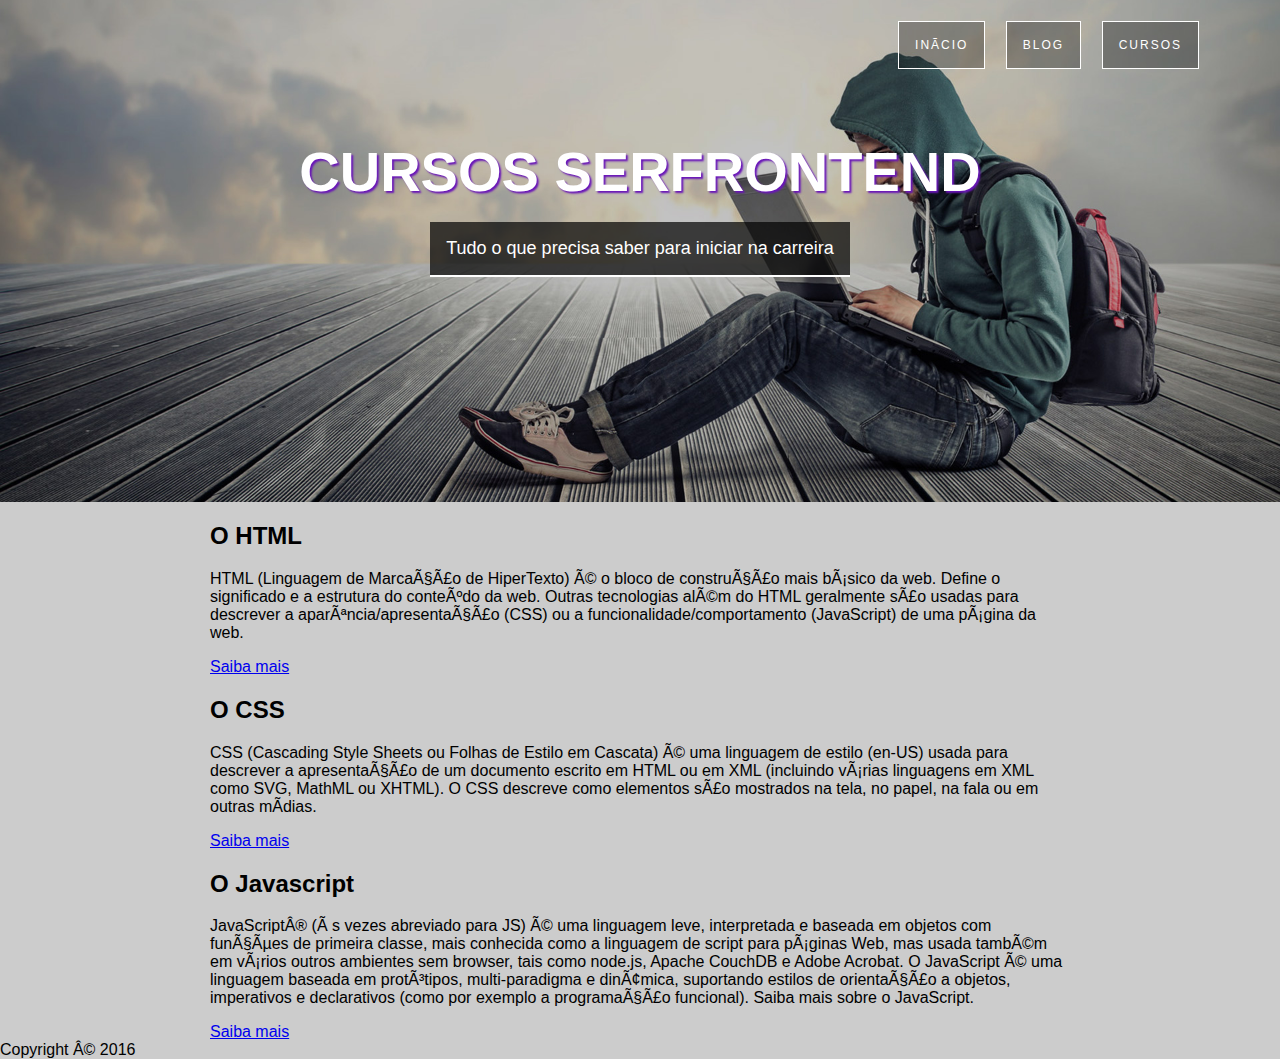
<file: Atividades/videoskil/Projetocss/index.html>
<!DOCTYPE html>
<html lang="pt-br>
<head>
    <meta charset="UTF-8">
   
    <title>Projeto css</title>
    <link rel="stylesheet" type="" href="STYLE/stilo.css">
</head>
<body>
    <header class="hero">
        <nav>
            <ul>
                <li><a href="#">Início</a></li>
                <li><a href="#">Blog</a></li>
                <li><a href="#">Cursos</a></li>
            </ul>
        </nav>
        
        <div class="hero-conteudo">
            <h1>CURSOS SERFRONTEND</h1>
            <p>Tudo o que precisa saber para iniciar na carreira</p>
            
        </div>
    </header>

    <main>
        <div class="container">
            <section>

                <article>
                    <header>
                        <h2>O HTML</h2>
                        <p>HTML (Linguagem de Marcação de HiperTexto) é o bloco de construção mais básico da web. Define o significado e a estrutura do conteúdo da web. Outras tecnologias além do HTML geralmente são usadas para descrever a aparência/apresentação (CSS) ou a funcionalidade/comportamento (JavaScript) de uma página da web.</p>
                       <a href="#">Saiba mais</a>
                    </header>
                </article>

                <article>
                    <header>
                        <h2>O CSS</h2>
                        <p>CSS (Cascading Style Sheets ou Folhas de Estilo em Cascata) é uma linguagem de estilo (en-US) usada para descrever a apresentação de um documento escrito em HTML ou em XML (incluindo várias linguagens em XML como SVG, MathML ou XHTML). O CSS descreve como elementos são mostrados na tela, no papel, na fala ou em outras mídias.</p>
                       <a href="#">Saiba mais</a>
                    </header>
                </article>

                <article>
                    <header>
                        <h2>O Javascript</h2>
                        <p>JavaScript® (às vezes abreviado para JS) é uma linguagem leve, interpretada e baseada em objetos com funções de primeira classe, mais conhecida como a linguagem de script para páginas Web, mas usada também em vários outros ambientes sem browser, tais como node.js, Apache CouchDB e Adobe Acrobat. O JavaScript é uma linguagem baseada em protótipos, multi-paradigma e dinâmica, suportando estilos de orientação a objetos, imperativos e declarativos (como por exemplo a programação funcional). Saiba mais sobre o JavaScript.</p>
                       <a href="#">Saiba mais</a>
                    </header>
                </article>

            </section>
            
        </div>
    </main>

    <footer>
        Copyright © 2016
    </footer>
</body>
</html>
</file>
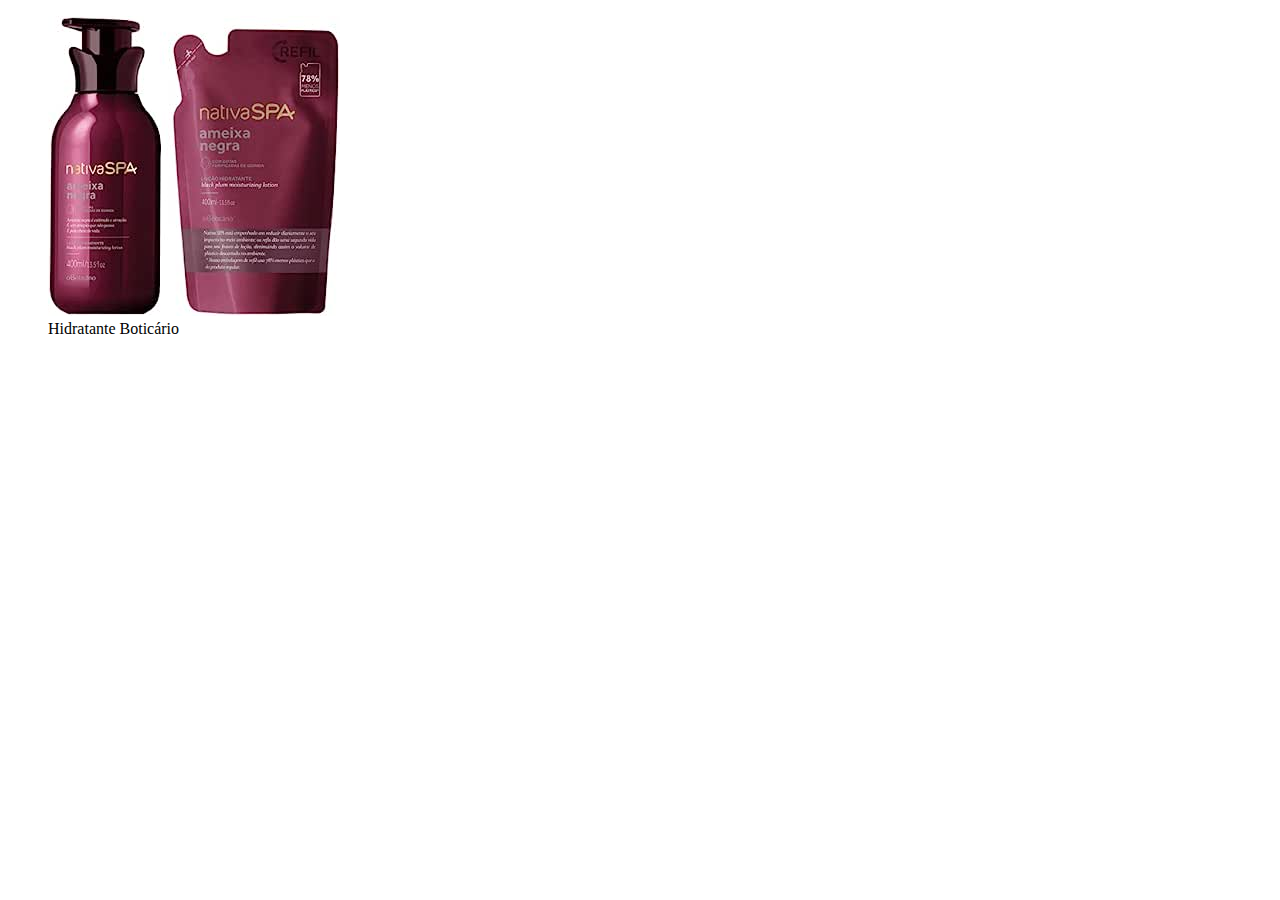
<file: IMAGEM/atimagem.html>
<!DOCTYPE html>
<html lang="en">
<head>
    <meta charset="UTF-8">
    <meta name="viewport" content="width=device-width, initial-scale=1.0">
    <title>Trabalho com imagens</title>
</head>

<style>
    .ameixa{
        width: 200px;
        height: 200px;

    }
    body{
        background-color: rgb(red, green, blue);
    }
    a{
        text-decoration: none;
        color: rgb(red, green, blue);
    }
    fieldset{
        width: 700px;

    }
</style>




<body>
    <figure>
        <img src="IMAGENS/nativaameixa_.jpg" alt="creme ameixa">
        <figcaption>Hidratante Boticário</figcaption>
    </figure>

    
</body>

</html>
</file>
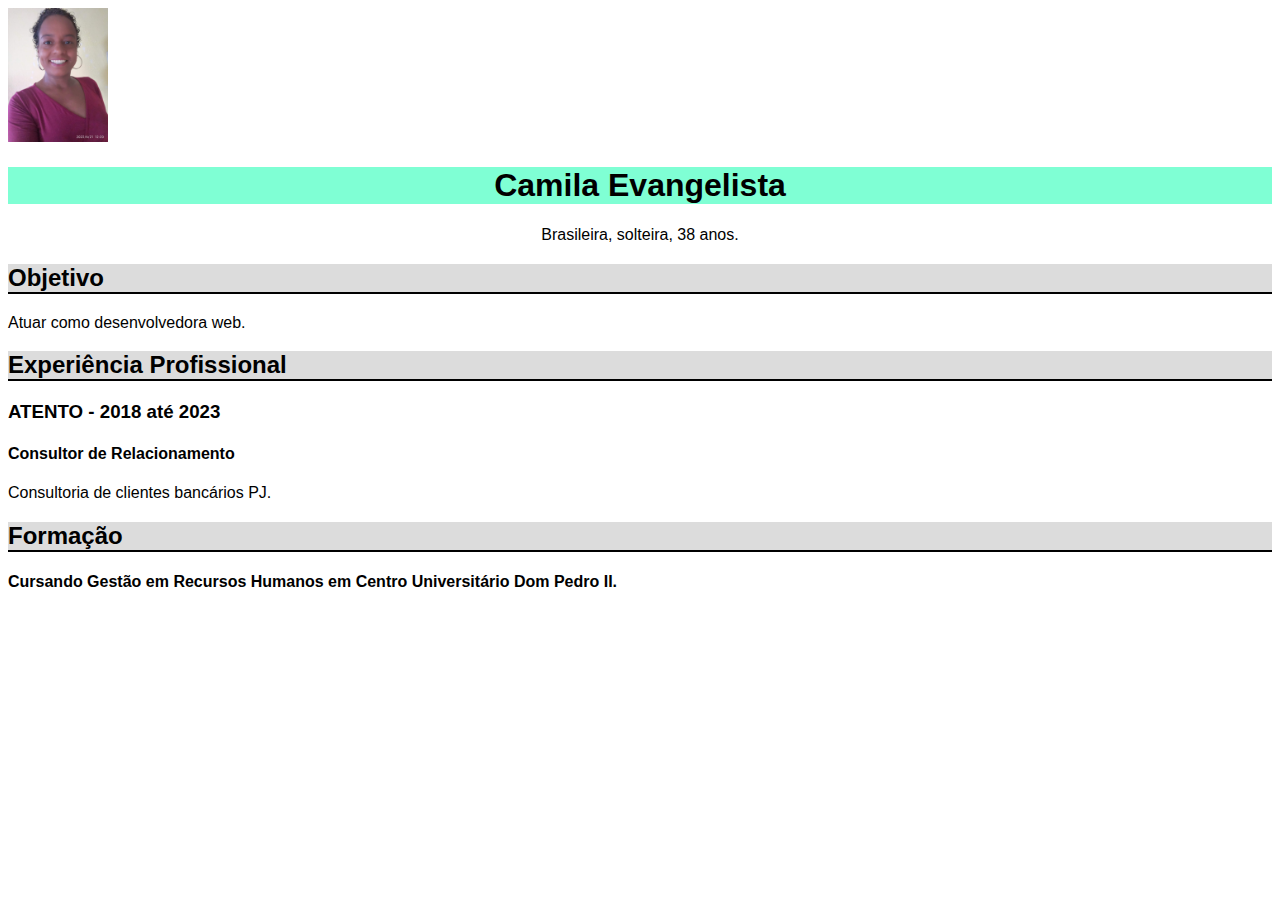
<file: Atividades/curriculo/curriculo.html>
<!DOCTYPE html>
<html lang="pt-br">
    <head>
        <meta charset="UTF-8">
        <meta name="viewport" content="width=device-width, initial-scale=1.0">
        <title>Document</title>
        <style>
            body{
                font-family:  Calibri, Trebuchet MS, sans-serif;
            }

            h1 {
                background-color: aquamarine;
            }

            .centro {
                text-align: center;
            }

            .caixa h2 {
                background-color: gainsboro;
                border-bottom: 2px solid black;
            }
        </style>
    </head>
    <body>

        <div>
            <div>
                <img src="IMG_20220621_122041.jpg"  width="100"></img>

                <div class="centro">
                    <h1> Camila Evangelista </h1>
                    <p> Brasileira, solteira, 38 anos. </p>
                </div>
            </div>

            <div id="informacoes">
                <div class="caixa">
                    <h2> Objetivo </h2>
                    <p>
                        Atuar como desenvolvedora web.
                    </p>
                </div>

                <div class="caixa">
                    <h2>Experiência Profissional </h2>

                    <h3> ATENTO - 2018 até 2023 </h3>
                    <h4> Consultor de Relacionamento </h4>

                    <p> Consultoria de clientes bancários PJ.</p>
                </div>

                <div class="caixa">
                    <h2>Formação</h2>
                    <h4> Cursando Gestão em Recursos Humanos em Centro Universitário Dom Pedro II.</h4>
                </div>

            </div>
        </div>

    </body>
</html>
</file>
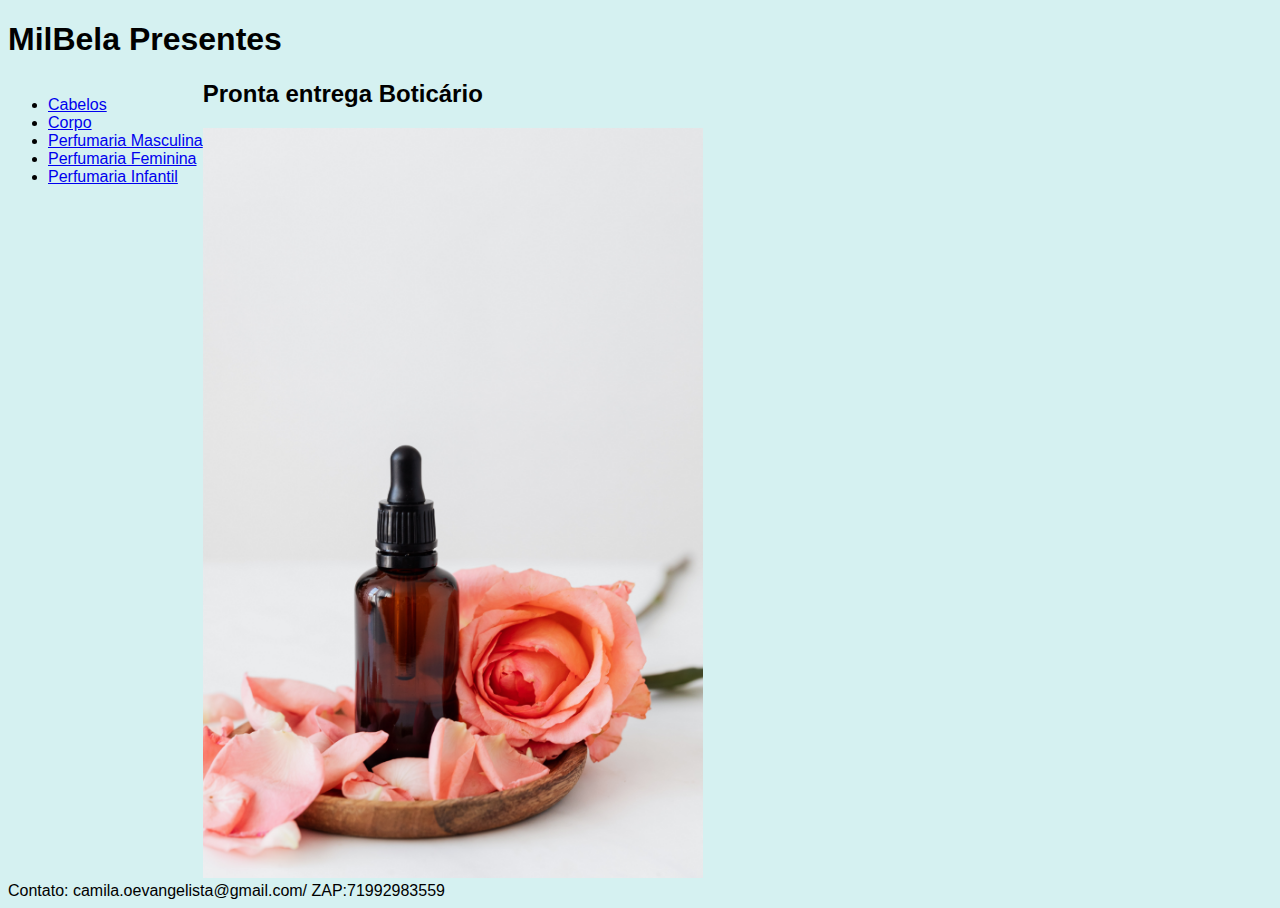
<file: Atividades/Minha loja/Minhaloja.html>
<!DOCTYPE html>
<html lang="en">
    <head>
        <meta charset="UTF-8" />
        <meta name="viewport" content="width=device-width, initial-scale=1.0" />
        <title>Minha loja online</title>
        <link rel="stylesheet" href="minhaloj.css">
    </head>

    <body>
        <header>
            <h1>MilBela Presentes</h1>
        </header>

        <nav style="float: left;">
            
            <ul>
                <li><a href="#">Cabelos</a></li>
                <li><a href="#">Corpo</a></li>
                <li><a href="#">Perfumaria Masculina</a></li>
                <li><a href="#">Perfumaria Feminina</a></li>
                <li><a href="#">Perfumaria Infantil</a></li>
            </ul>
        </nav>

        <main style="float: right: ;">
            <h2>Pronta entrega Boticário</h2>
            <img src="perfume.jpg" alt="" width="500" />
           
        </main>
        <tr></tr>

        <footer> Contato: camila.oevangelista@gmail.com/ ZAP:71992983559</footer>
    </body>
</html>
</file>
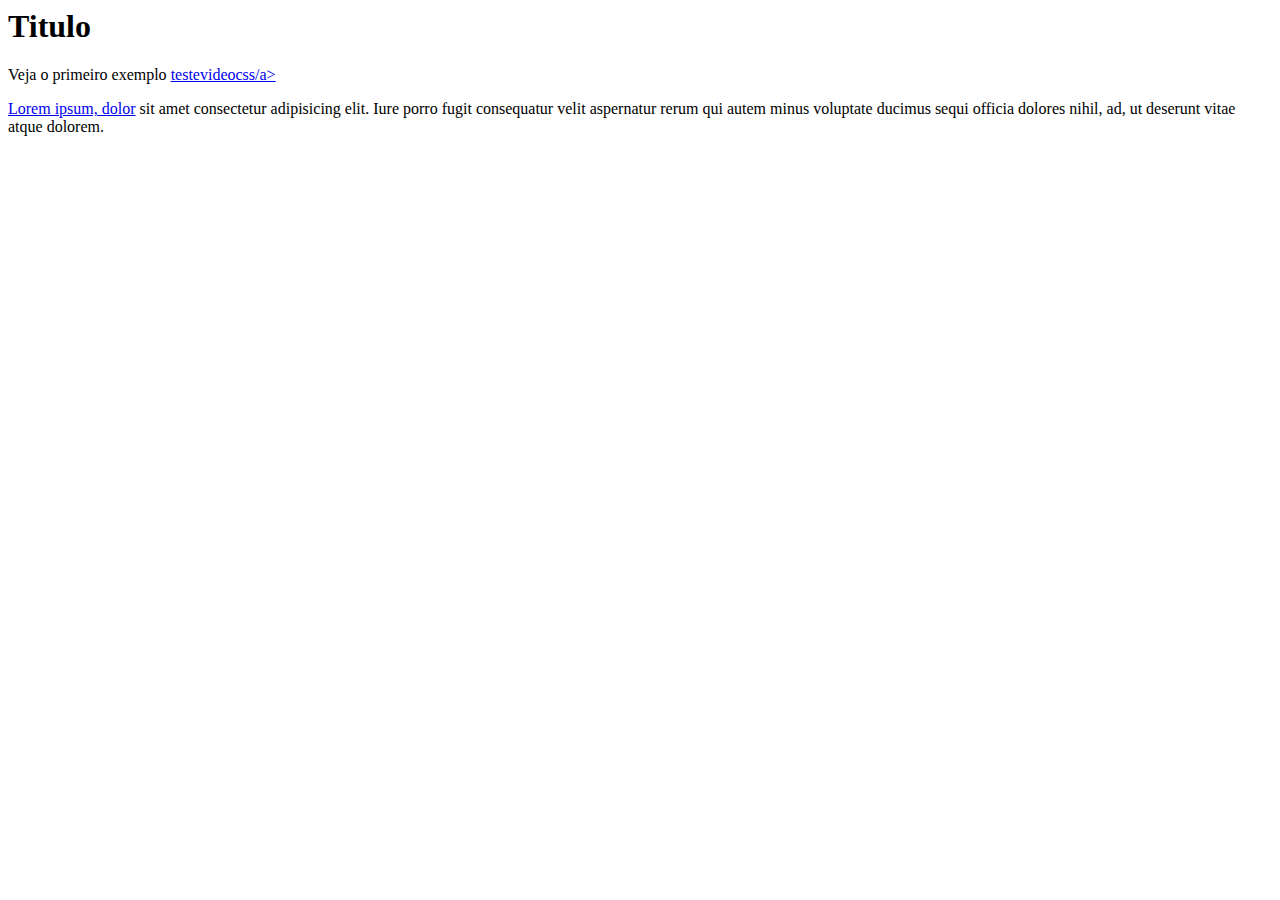
<file: Atividades/videoskil/introducaoclasses.html>
<html lang="pt-br">
<head>
    <meta charset="UTF-8">
    <meta name="viewport" content="width=device-width, initial-scale=1.0">
    <title>Document</title>

<!--   <link rel="stylesheet" href="testevideo.css">--> 

</head>

<body>

<h1 class="destaque"> Titulo</h1>

<p>Veja o primeiro exemplo <a href="testevideo.html">testevideocss/a></p>


<p> <a href="#">Lorem ipsum, dolor</a> sit amet consectetur adipisicing elit. Iure porro fugit consequatur 
    velit aspernatur rerum qui autem minus voluptate ducimus sequi officia dolores nihil, 
    ad, ut deserunt vitae atque dolorem.</p>


</body>

</html>
</file>
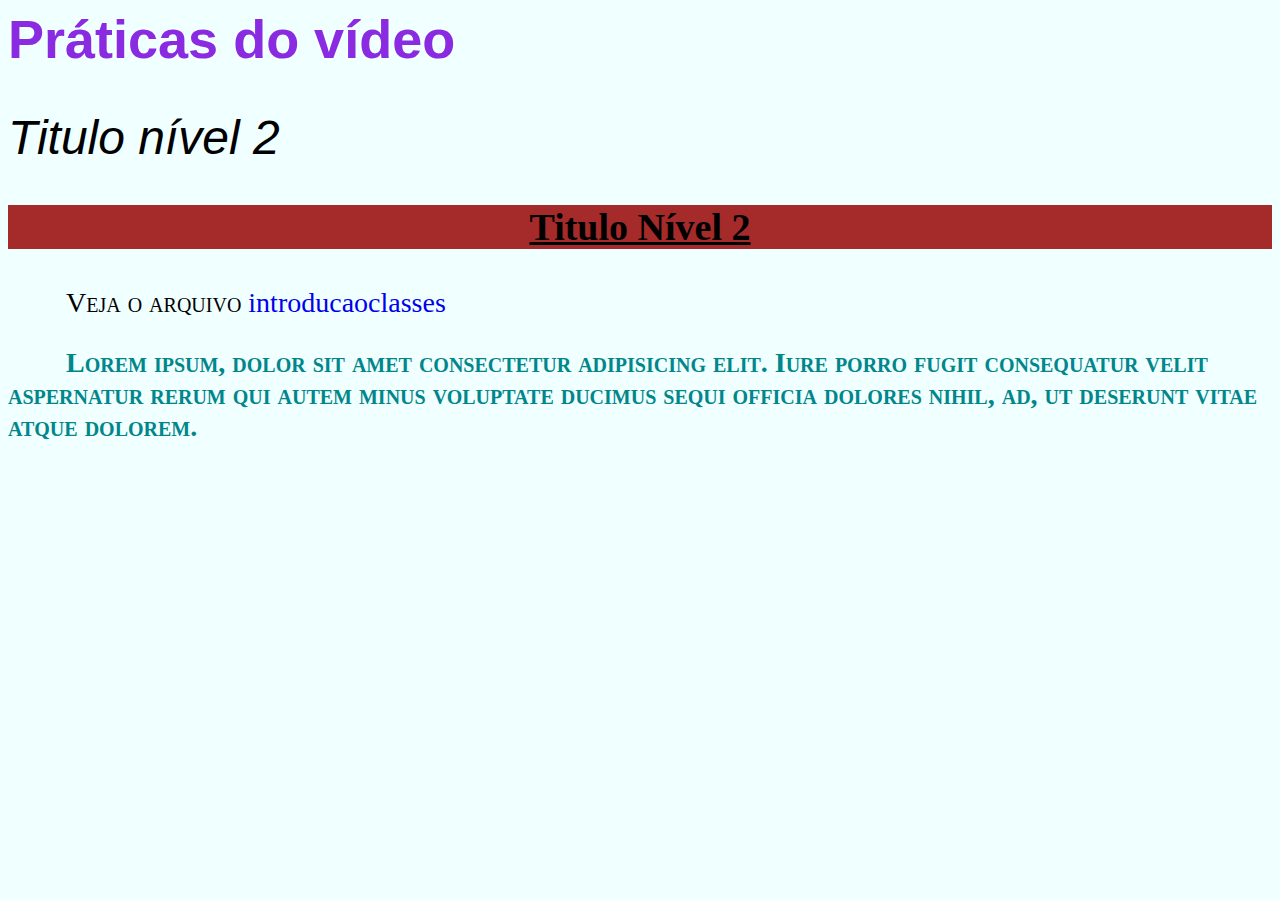
<file: Atividades/videoskil/testevideo.html>
<html lang="pt-br">
<head>
    <meta charset="UTF-8">
    <meta name="viewport" content="width=device-width, initial-scale=1.0">
    <title>Document</title>

<link rel="stylesheet" href="testevideo.css">

</head>

<body>

<h1> Práticas do vídeo</h1>


<h2> Titulo nível 2</h2>

<h3>Titulo nível 2 </h3>

<p>Veja o arquivo <a href="introducaoclasses.html">introducaoclasses</a> </p>

<p  
class="destaque" <a href="#">Lorem ipsum, dolor</a> sit amet consectetur adipisicing elit. Iure porro fugit consequatur 
    velit aspernatur rerum qui autem minus voluptate ducimus sequi officia dolores nihil, 
    ad, ut deserunt vitae atque dolorem.</p>


</body>

</html>
</file>
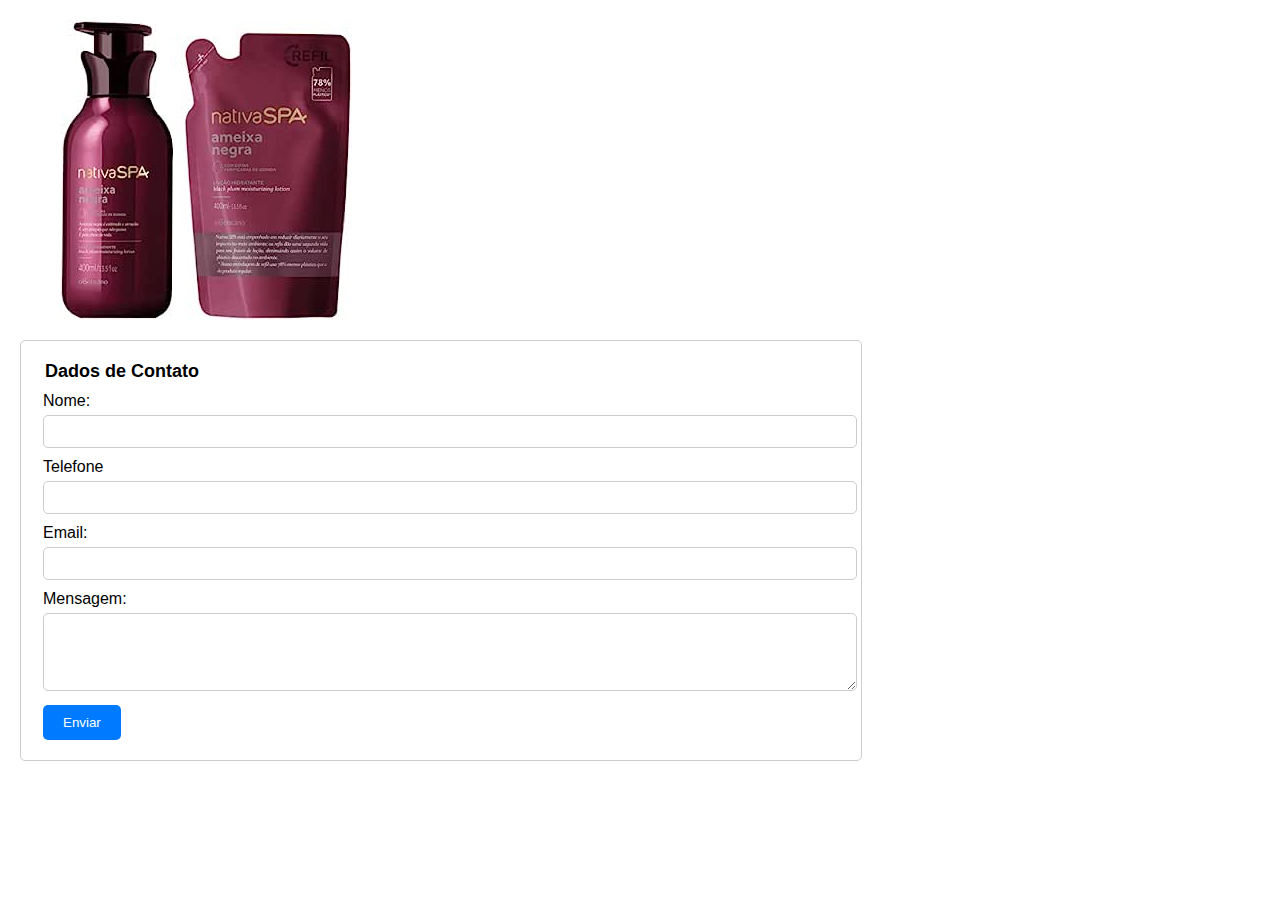
<file: Atividades/videoskil/IMAGEM/atimagem.html>
<!DOCTYPE html>
<html lang="pt-br">
    <head>
        <meta charset="UTF-8" />
        <meta name="viewport" content="width=device-width, initial-scale=1.0" />
        <title>Trabalho com imagens</title>
        <link rel="stylesheet" href="atimagem.css">
    </head>
    <body>
    

        <figure>
            <img src="imagens/nativaameixa_.jpg" class="ameixa" alt="Creme" />
            <figcaption></figcaption>
        </figure>

        <form action="">
            <fieldset>
                <legend>Dados de Contato</legend>

                <label for="nome">Nome:</label>
                <input type="text" id="nome" name="nome" required />

                <label for="telefone">Telefone</label>
                <input type="tel" id="telefone" name="telefone" required />

                <label for="email">Email:</label>
                <input type="email" id="email" name="email" required />

                <label for="mensagem">Mensagem:</label>
                <textarea
                    id="mensagem"
                    name="mensagem"
                    rows="4"
                    required
                ></textarea>

                <input type="submit" value="Enviar" />
            </fieldset>
        </form>

    
    </body>
</html>
</file>
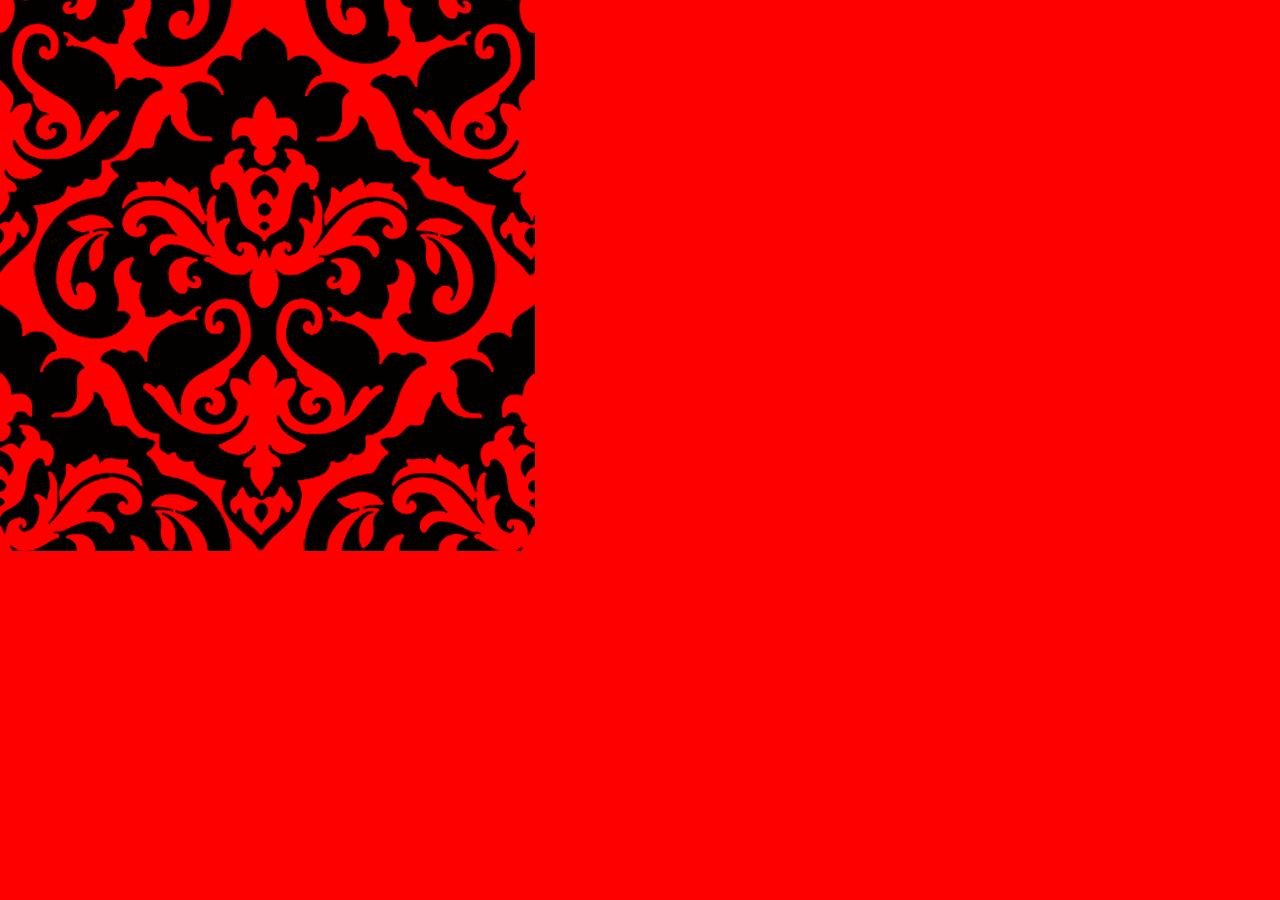
<file: Atividades/videoskil/intoducao-imagem/bg-atalho.html>
<!DOCTYPE html>
<html lang="en">
<head>
    <meta charset="UTF-8">
    

    <title>Background atalho</title>

    <style>
        body{
            font-size: 200%;
            line-height: 2;
            color: white;
            background: url(imagens/tile-pattern.png) red
            no-repeat fixed

           
        }

        p{
            margin: 150px;
        }
    </style>
</head>
<body>
    
</body>
</html>
</file>
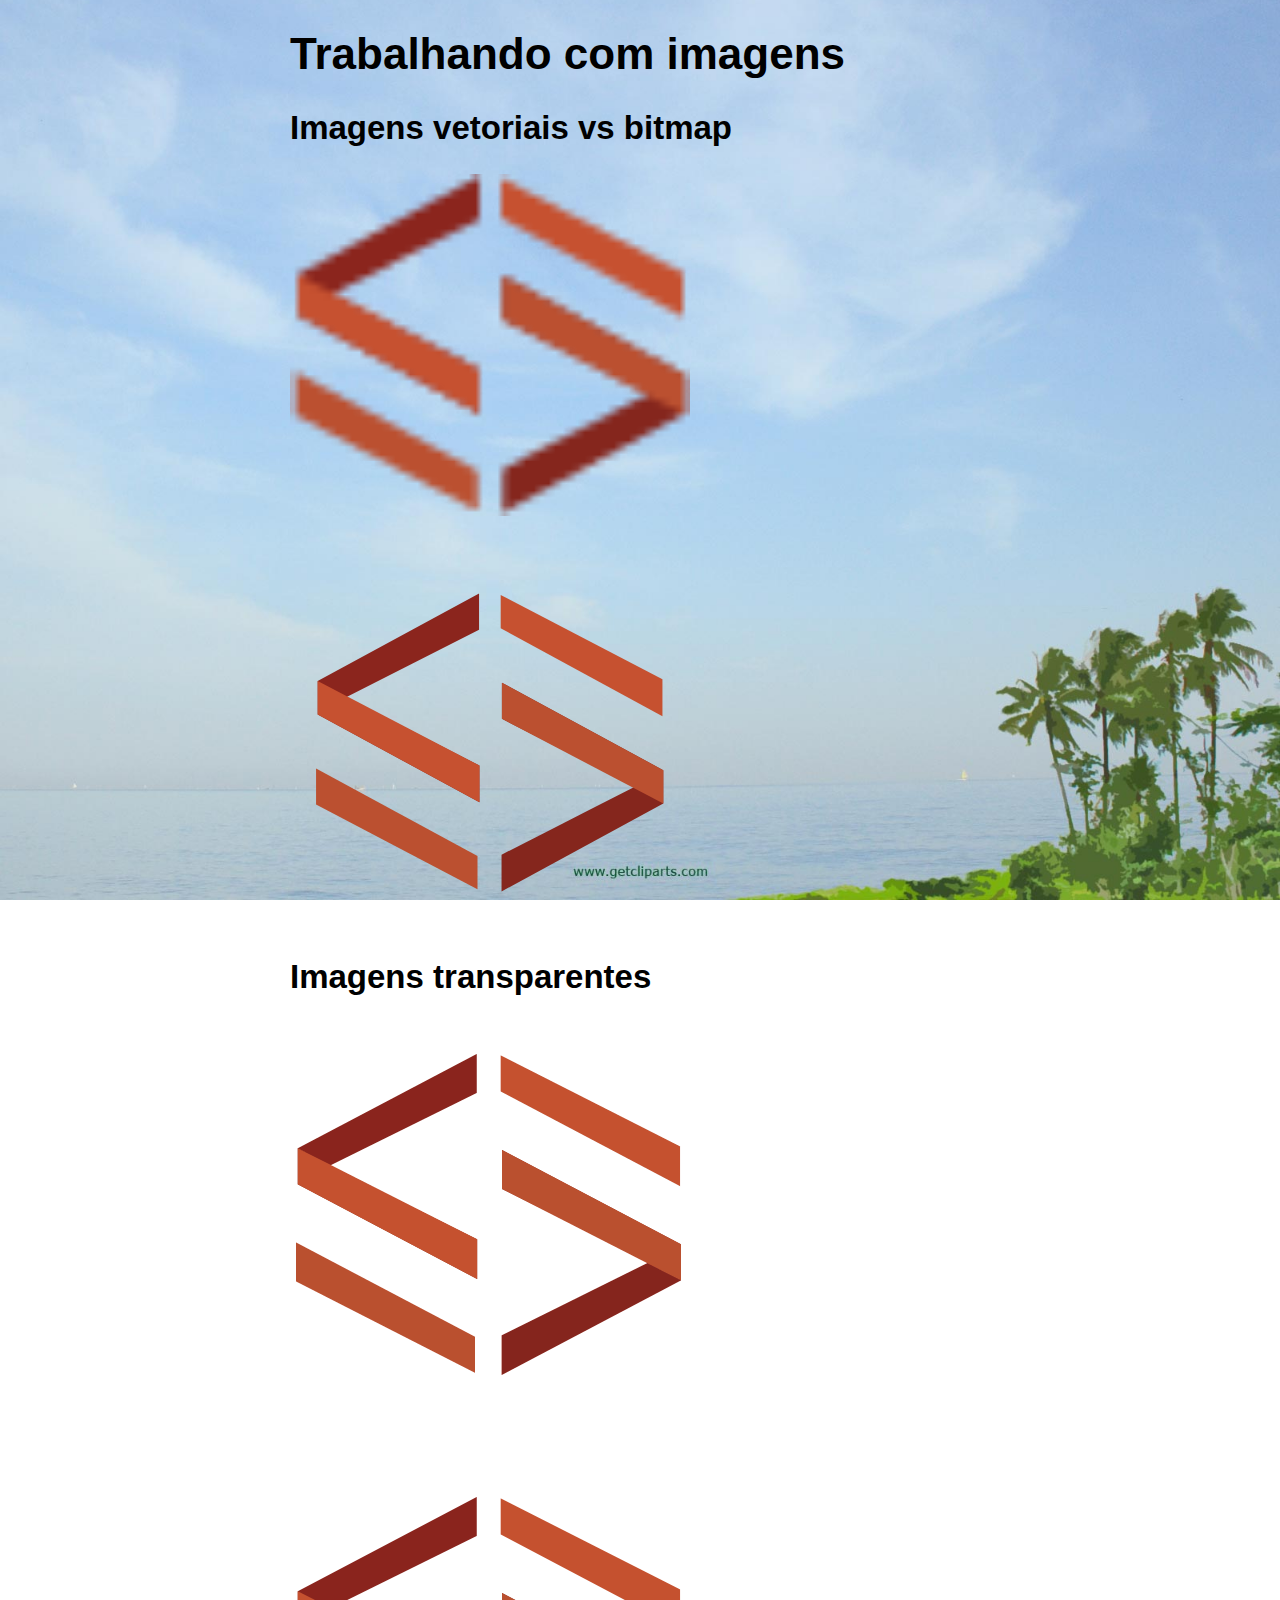
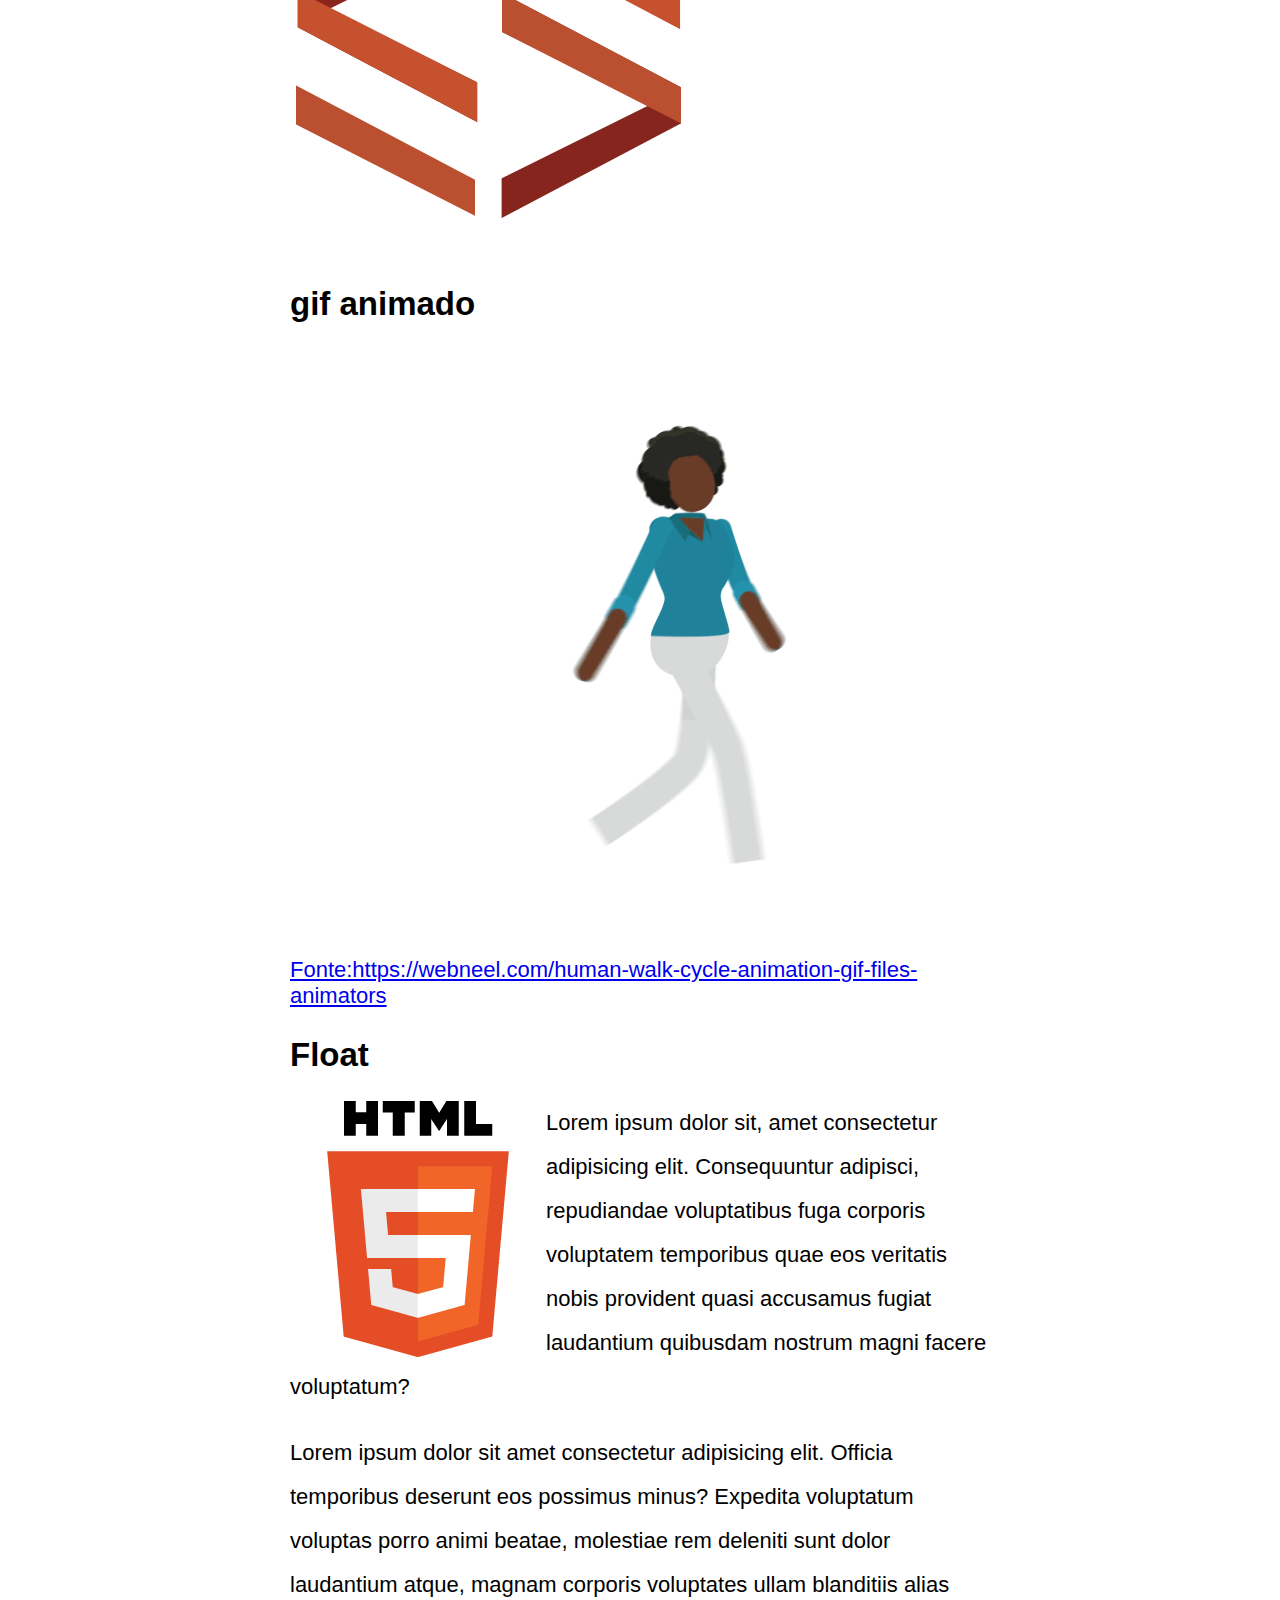
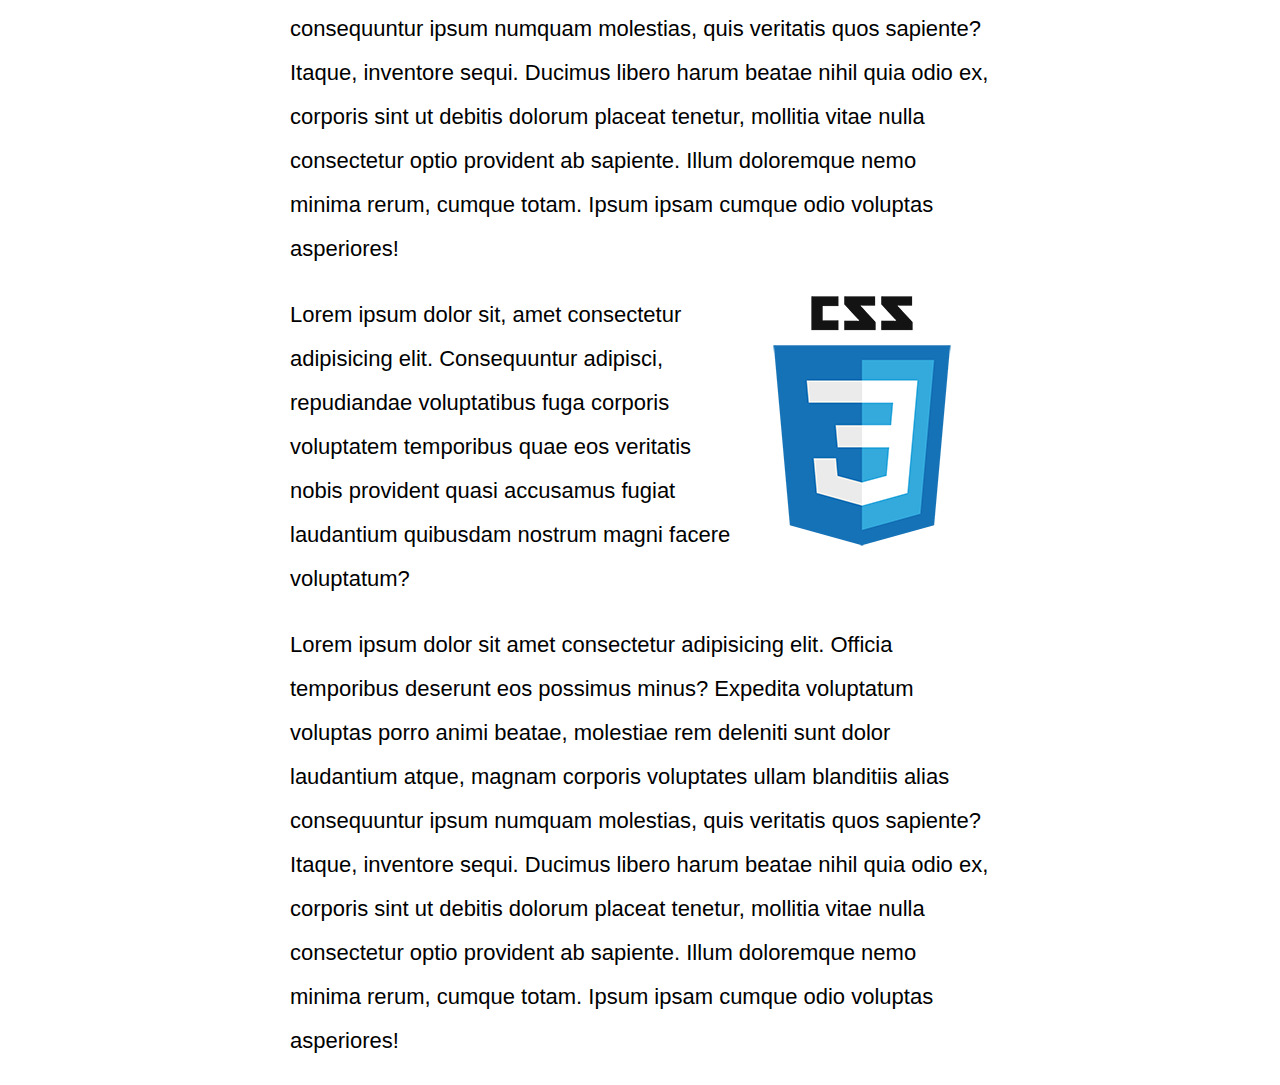
<file: Atividades/videoskil/intoducao-imagem/intoducao.html>
<!DOCTYPE html>
<html lang="en">
<head>
    <meta charset="UTF-8">
    
    <title>Trabalhando com imagens</title>

    <style>
        body{
            font-size: 22px;
            font-family: sans-serif;
            width: 700px;
            margin: auto;

            background-image: url(imagens/bg.jpg);
            background-repeat: no-repeat;
            background-attachment: fixed;
            background-size: cover;
            background-position: right bottom;
        }

        p{
            line-height: 2;
        }
        .img-logo{
            width: 400px;
        }

        .img-html{
            float: left;
        }

        .img-css{
            float:right;
        }
    </style>
</head>
<body>
    <h1>Trabalhando com imagens</h1>

    <h2>Imagens vetoriais vs bitmap</h2>

    <img src="imagens/logo_ser-frontend-ico.png" class="img-logo" alt="logotipo serfrontend">
    <br><br><br>
    <img src="imagens/logo_ser-frontend-ico.svg" class="img-logo" alt="logotipo serfrontend">

    <h2>Imagens transparentes</h2>

    <img src="imagens/logo_ser-frontend-ico-transparente.gif" alt="">
    <br><br><br>
    <img src="imagens/logo_ser-frontend-ico-transparente.png" alt="">


    <h2>gif animado</h2>
    <img src="imagens/walk.gif" alt="animação mulher andando">
    <br>
    
    <a href="https://webneel.com/human-walk-cycle-animation-gif-files-animators">Fonte:https://webneel.com/human-walk-cycle-animation-gif-files-animators</a>
    
    <h2>Float</h2>
    
    <img src="imagens/html5.png" alt="logotipo HTML5" class="img-html">
    <p>Lorem ipsum dolor sit, amet consectetur adipisicing elit. Consequuntur adipisci, repudiandae voluptatibus fuga corporis voluptatem temporibus quae eos veritatis nobis provident quasi accusamus fugiat laudantium quibusdam nostrum magni facere voluptatum?
    </p>
    <p>Lorem ipsum dolor sit amet consectetur adipisicing elit. Officia temporibus deserunt eos possimus minus? Expedita voluptatum voluptas porro animi beatae, molestiae rem deleniti sunt dolor laudantium atque, magnam corporis voluptates ullam blanditiis alias consequuntur ipsum numquam molestias, quis veritatis quos sapiente? Itaque, inventore sequi. Ducimus libero harum beatae nihil quia odio ex, corporis sint ut debitis dolorum placeat tenetur, mollitia vitae nulla consectetur optio provident ab sapiente. Illum doloremque nemo minima rerum, cumque totam. Ipsum ipsam cumque odio voluptas asperiores!</p>
    <img src="imagens/css3.png" alt="logotipo css3" class="img-css">
    <p>Lorem ipsum dolor sit, amet consectetur adipisicing elit. Consequuntur adipisci, repudiandae voluptatibus fuga corporis voluptatem temporibus quae eos veritatis nobis provident quasi accusamus fugiat laudantium quibusdam nostrum magni facere voluptatum?
    </p>
    <p>Lorem ipsum dolor sit amet consectetur adipisicing elit. Officia temporibus deserunt eos possimus minus? Expedita voluptatum voluptas porro animi beatae, molestiae rem deleniti sunt dolor laudantium atque, magnam corporis voluptates ullam blanditiis alias consequuntur ipsum numquam molestias, quis veritatis quos sapiente? Itaque, inventore sequi. Ducimus libero harum beatae nihil quia odio ex, corporis sint ut debitis dolorum placeat tenetur, mollitia vitae nulla consectetur optio provident ab sapiente. Illum doloremque nemo minima rerum, cumque totam. Ipsum ipsam cumque odio voluptas asperiores!</p>



</body>
</html>
</file>
<file: Atividades/videoskil/Projetocss/STYLE/stilo.css>
body {
    margin: 0;
    font-family: Arial, Helvetica, sans-serif;
    background-color: #ccc;
}

.hero {
    background-image: url(../imagens/bg-3.jpg);
    height: 500px;
    background-size: cover;
    background-position: right center;
    padding: 1px;
}
.hero-conteudo {
    margin: 70px auto 0;
    width: 80%;
    text-align: center;
    color: white;
}
.hero-conteudo h1 {
    font-size: 56px;
    text-shadow: 2px 2px 2px rgb(105, 21, 184);
    text-transform: uppercase;
    margin-bottom: 0;
}

.hero-conteudo p {
    background-color: rgba(0, 0, 0, 0.7);
    font-size: 18px;
    display: inline-block;
    padding: 16px;
    border-bottom: 2px solid;
}

.hero nav ul {
    margin: 20px 80px 0 0;
    text-align: right;
}
.hero nav li {
    display: inline-block;
    list-style-type: none;
    border: 1px solid white;
    margin-left: 16px;
}
.hero nav a {
    background-color: rgba(0, 0, 0, 0.3);
    padding: 16px;
    display: block;
    color: white;
    text-decoration: none;
    text-transform: uppercase;
    font-size: 12px;
    letter-spacing: 2px;
}
.hero nav a:hover {
    background-color: rgba(0, 0, 0, 0.5);
}

main {
    width: 80%;
    margin: auto;
    min-width: 400px;
    max-width: 860px;
}
</file>
<file: Atividades/Minha loja/minhaloj.css>
body{
    background-color: rgb(213, 241, 241);
    
    font-family: 'Franklin Gothic Medium', 'Arial Narrow', Arial, sans-serif;
}
</file>
<file: Atividades/videoskil/testevideo.css>
body{
    background-color: azure;
}

h1{
    color:blueviolet;
    font-family: Arial, Helvetica, sans-serif;
    font-size: 54px;

    
}

h2{
    font-family: Arial, Helvetica, sans-serif;
    font-size: 48px;
    font-style: italic;
    font-weight: normal;
}

h3{
    font-size: 38px;
    text-transform: capitalize;
    text-align: center;
    text-decoration: underline;
    background-color: brown;

}
p{
    text-indent: 58px;
    font-size: 28px;
    text-align: left; 
    /*assim que comenta no css/*
    /*color: blue;*/
    font-variant: small-caps;
}   
a{
    text-decoration: none;
    font-variant: normal;
}

.destaque{
    color: rgb(0, 134, 139); /*configura a classe. Classe seria uma unica formatação*/
    font-weight: bold;
}

#destaque{              /*atributo do id*/
    color: rgb(226, 43, 98);
}
</file>
<file: Atividades/videoskil/IMAGEM/atimagem.css>
body{
   font-family: Arial, Helvetica, sans-serif; margin: 20px;
}

form{
   max-width:800px;
   margin: 0;
   border: 1px solid #ccc;
   padding: 20px;
   border-radius: 5px;
}
fieldset{
   border: none;
   padding: 0;
}

legend{
   font-size: 18px;
   font-weight: bold;
   margin-bottom: 10px;
}
label{
   display: block;
   margin-bottom: 5px;
}

input[type="text"],
input[type="tel"],
input[type="email"],

textarea{
   width: 100%;
   padding: 8px;
   margin-bottom: 10px;
   border: 1px solid #ccc;
   border-radius: 5px;
   
}
input[type="submit"]{
   background-color: #007bff;
   color: #fff;
   border: none;
   padding: 10px 20px ;
   border-radius: 5px;
   cursor: pointer;
}

input[type="submit"]:hover{
   background-color: #0056b3;
}
</file>
